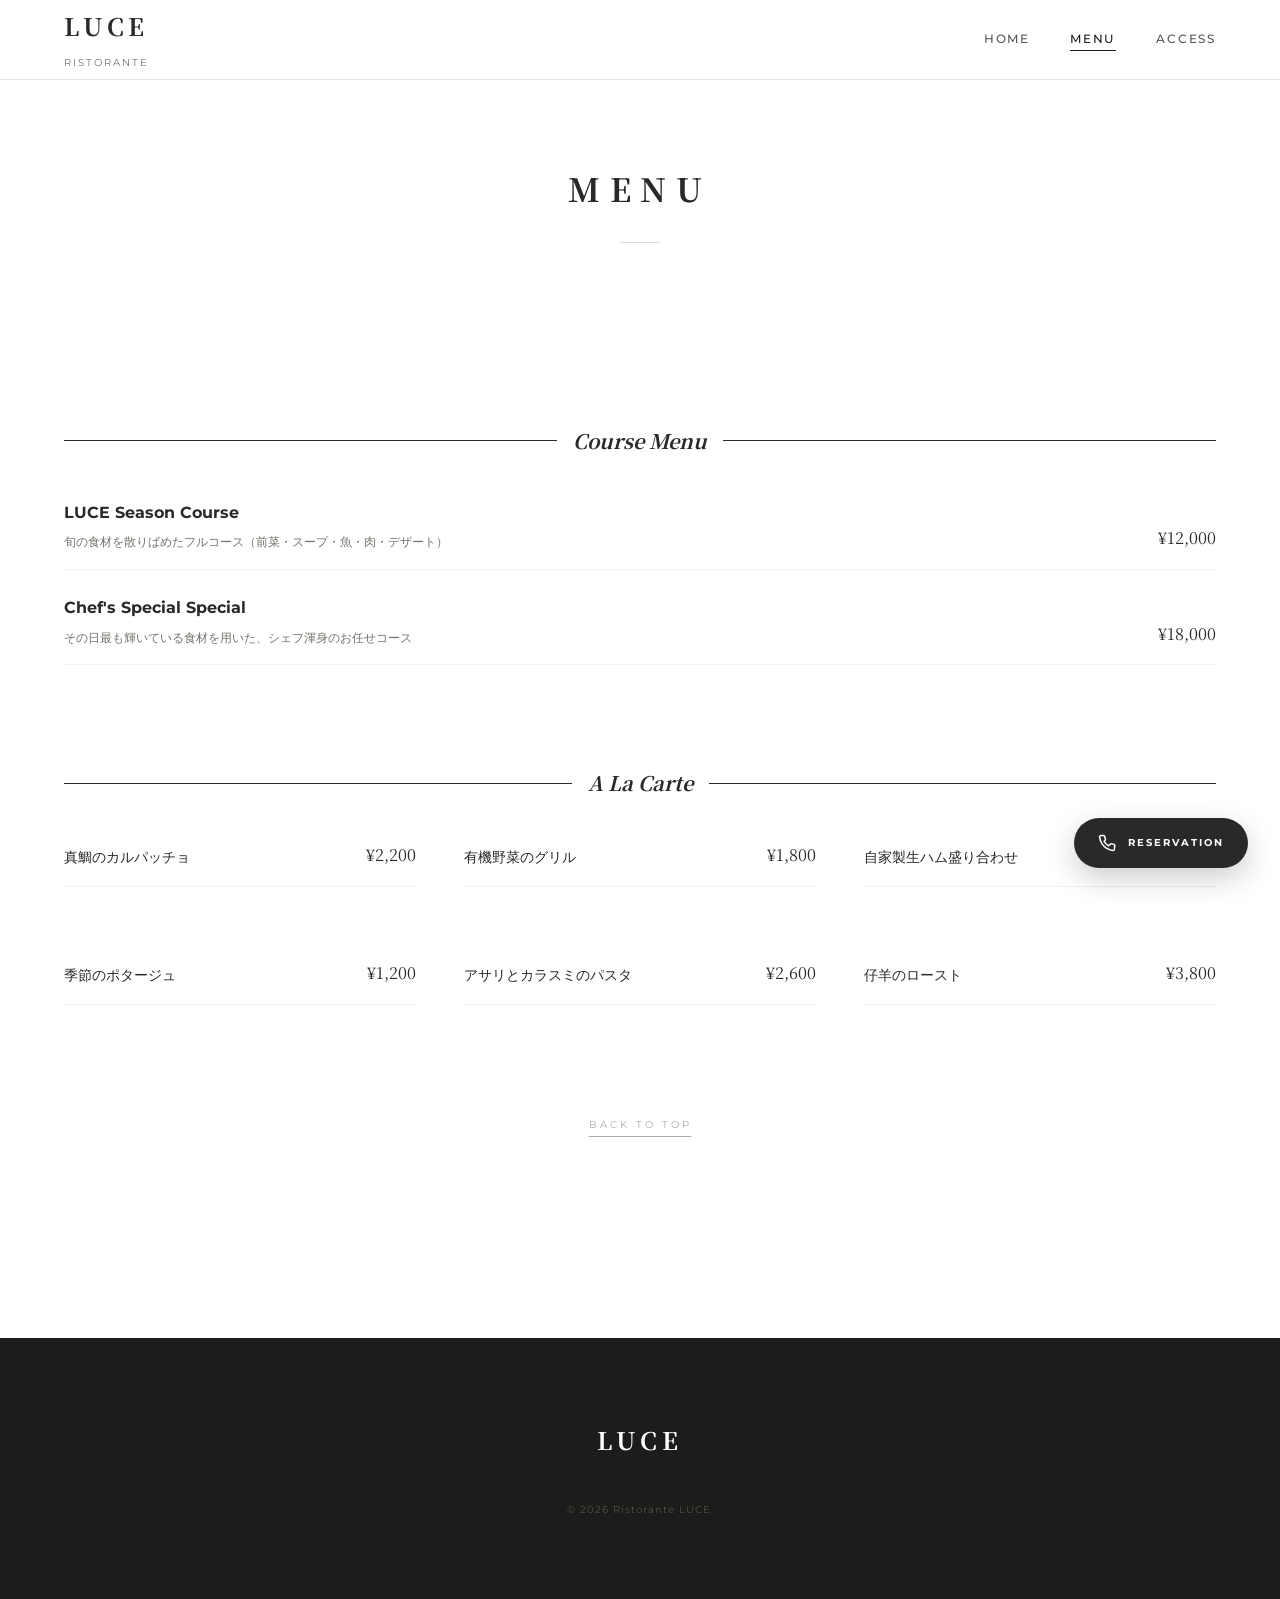
<file: menu.html>
<!DOCTYPE html>
<html lang="ja">
<head>
    <meta charset="UTF-8">
    <meta name="viewport" content="width=device-width, initial-scale=1.0">
    <title>Menu - LUCE Ristorante</title>
    <link rel="stylesheet" href="style.css">
    <link href="https://fonts.googleapis.com/css2?family=Montserrat:wght@300;400;700&family=Noto+Serif+JP:wght@400;700&display=swap" rel="stylesheet">
</head>
<body>

    <nav>
        <div class="nav-container">
            <a href="index.html" class="logo">
                <h1>LUCE</h1>
                <span>Ristorante</span>
            </a>
            <div class="nav-links">
                <a href="index.html">HOME</a>
                <a href="menu.html" class="active">MENU</a>
                <a href="index.html#access">ACCESS</a>
            </div>
            <button class="mobile-toggle" onclick="toggleMenu()">
                <svg width="24" height="24" viewBox="0 0 24 24" fill="none" stroke="currentColor" stroke-width="2"><line x1="3" y1="12" x2="21" y2="12"></line><line x1="3" y1="6" x2="21" y2="6"></line><line x1="3" y1="18" x2="21" y2="18"></line></svg>
            </button>
        </div>
        <div id="mobile-menu">
            <a href="index.html">HOME</a>
            <a href="menu.html">MENU</a>
            <a href="index.html#access" onclick="toggleMenu()">ACCESS</a>
        </div>
    </nav>

    <div class="menu-header fade-in">
        <h2 class="font-serif" style="font-size: 32px; letter-spacing: 0.3em; text-transform: uppercase;">Menu</h2>
        <div style="width: 40px; height: 1px; background: #ddd; margin: 24px auto;"></div>
    </div>

    <section class="menu-section fade-in">
        <div class="menu-category">
            <div class="line"></div>
            <h3>Course Menu</h3>
            <div class="line"></div>
        </div>
        <div class="menu-row">
            <div>
                <h4>LUCE Season Course</h4>
                <p class="menu-desc">旬の食材を散りばめたフルコース（前菜・スープ・魚・肉・デザート）</p>
            </div>
            <span>¥12,000</span>
        </div>
        <div class="menu-row">
            <div>
                <h4>Chef's Special Special</h4>
                <p class="menu-desc">その日最も輝いている食材を用いた、シェフ渾身のお任せコース</p>
            </div>
            <span>¥18,000</span>
        </div>

        <div class="menu-category" style="margin-top: 100px;">
            <div class="line"></div>
            <h3>A La Carte</h3>
            <div class="line"></div>
        </div>
        <div class="grid-3">
            <div class="menu-row"><h4 style="font-weight: normal; font-size: 14px;">真鯛のカルパッチョ</h4><span>¥2,200</span></div>
            <div class="menu-row"><h4 style="font-weight: normal; font-size: 14px;">有機野菜のグリル</h4><span>¥1,800</span></div>
            <div class="menu-row"><h4 style="font-weight: normal; font-size: 14px;">自家製生ハム盛り合わせ</h4><span>¥2,400</span></div>
            <div class="menu-row"><h4 style="font-weight: normal; font-size: 14px;">季節のポタージュ</h4><span>¥1,200</span></div>
            <div class="menu-row"><h4 style="font-weight: normal; font-size: 14px;">アサリとカラスミのパスタ</h4><span>¥2,600</span></div>
            <div class="menu-row"><h4 style="font-weight: normal; font-size: 14px;">仔羊のロースト</h4><span>¥3,800</span></div>
        </div>

        <div style="text-align: center; margin-top: 80px;">
            <a href="index.html" style="font-size: 10px; letter-spacing: 0.3em; color: #aaa; text-underline-offset: 8px;">BACK TO TOP</a>
        </div>
    </section>

    <footer>
        <h2>LUCE</h2>
        <p style="font-size: 10px; letter-spacing: 0.1em; opacity: 0.6; margin-top: 40px;">© 2026 Ristorante LUCE.</p>
    </footer>

    <a href="tel:0300000000" class="float-btn">
        <svg width="18" height="18" viewBox="0 0 24 24" fill="none" stroke="currentColor" stroke-width="2"><path d="M22 16.92v3a2 2 0 0 1-2.18 2 19.79 19.79 0 0 1-8.63-3.07 19.5 19.5 0 0 1-6-6 19.79 19.79 0 0 1-3.07-8.67A2 2 0 0 1 4.11 2h3a2 2 0 0 1 2 1.72 12.84 12.84 0 0 0 .7 2.81 2 2 0 0 1-.45 2.11L8.09 9.91a16 16 0 0 0 6 6l2.27-2.27a2 2 0 0 1 2.11-.45 12.84 12.84 0 0 0 2.81.7A2 2 0 0 1 22 16.92z"></path></svg>
        <span>RESERVATION</span>
    </a>

    <script src="script.js"></script>
</body>
</html>
</file>
<file: style.css>
/* Base Styles */
:root {
    --stone-50: #f8f8f7;
    --stone-100: #f1f1ef;
    --stone-200: #e7e7e4;
    --stone-500: #73736d;
    --stone-600: #575752;
    --stone-800: #292927;
    --stone-900: #1c1c1a;
    --serif: "Noto Serif JP", serif;
    --sans: "Montserrat", "Helvetica Neue", Arial, sans-serif;
}

* { margin: 0; padding: 0; box-sizing: border-box; }
body { font-family: var(--sans); color: var(--stone-800); background: #fff; line-height: 1.8; overflow-x: hidden; }
.font-serif { font-family: var(--serif); }

/* Navigation */
nav {
    position: fixed; top: 0; width: 100%; height: 80px;
    background: rgba(255, 255, 255, 0.95); backdrop-filter: blur(8px);
    border-bottom: 1px solid var(--stone-200); z-index: 1000;
}
.nav-container {
    max-width: 1200px; margin: 0 auto; height: 100%;
    display: flex; justify-content: space-between; align-items: center; padding: 0 24px;
}
.logo { text-align: center; text-decoration: none; color: inherit; }
.logo h1 { font-size: 24px; letter-spacing: 0.2em; font-family: var(--serif); }
.logo span { font-size: 10px; letter-spacing: 0.2em; color: var(--stone-500); text-transform: uppercase; }

.nav-links { display: flex; gap: 40px; }
.nav-links a {
    text-decoration: none; color: var(--stone-600); font-size: 12px;
    letter-spacing: 0.15em; font-weight: 500; transition: 0.3s;
}
.nav-links a.active { color: var(--stone-900); border-bottom: 1px solid var(--stone-900); }
.nav-links a:hover { color: var(--stone-900); }

.mobile-toggle { display: none; background: none; border: none; cursor: pointer; }

/* Mobile Menu */
#mobile-menu {
    display: none; position: absolute; top: 80px; left: 0; width: 100%;
    background: white; border-bottom: 1px solid var(--stone-200);
    padding: 32px 24px; flex-direction: column; gap: 24px; text-align: center;
    box-shadow: 0 10px 15px -3px rgba(0, 0, 0, 0.1);
}
#mobile-menu.active { display: flex; }
#mobile-menu a { text-decoration: none; color: var(--stone-800); letter-spacing: 0.2em; font-size: 14px; }

/* Sections */
section { padding: 100px 24px; max-width: 1200px; margin: 0 auto; }
.sec-title { text-align: center; margin-bottom: 80px; }
.sec-title h3 { font-size: 32px; font-family: var(--serif); margin-bottom: 12px; }
.sec-title p { font-size: 10px; letter-spacing: 0.2em; color: var(--stone-500); text-transform: uppercase; }

/* Hero */
.hero {
    height: 100vh; position: relative; display: flex; align-items: center; justify-content: center;
    color: white; text-align: center; overflow: hidden;
}
.hero-img { position: absolute; top: 0; left: 0; width: 100%; height: 100%; object-fit: cover; z-index: -1; }
.hero-overlay { position: absolute; top: 0; left: 0; width: 100%; height: 100%; background: rgba(0,0,0,0.4); z-index: -1; }
.hero h2 { font-size: 48px; font-family: var(--serif); letter-spacing: 0.2em; margin-bottom: 40px; }
.btn-outline {
    border: 1px solid rgba(255,255,255,0.4); background: none; color: white;
    padding: 16px 48px; font-size: 10px; letter-spacing: 0.3em; text-transform: uppercase;
    text-decoration: none; transition: 0.5s;
}
.btn-outline:hover { background: white; color: var(--stone-900); }

/* Grid */
.grid-3 { display: grid; grid-template-columns: repeat(auto-fit, minmax(300px, 1fr)); gap: 48px; }
.card { cursor: pointer; text-decoration: none; color: inherit; }
.card-img { aspect-ratio: 4/5; overflow: hidden; margin-bottom: 24px; background: var(--stone-100); }
.card-img img { width: 100%; height: 100%; object-fit: cover; transition: 1s; }
.card:hover img { transform: scale(1.1); }
.card h4 { font-family: var(--serif); font-size: 18px; margin-bottom: 4px; }
.card p { color: var(--stone-500); font-size: 14px; font-weight: 300; }

/* Info */
.bg-stone { background: var(--stone-50); max-width: 100%; }
.info-grid { display: grid; grid-template-columns: 1fr 1fr; gap: 64px; align-items: center; }
.info-item { display: flex; gap: 24px; padding-bottom: 24px; border-bottom: 1px solid var(--stone-200); margin-bottom: 24px; }
.info-item svg { color: var(--stone-500); flex-shrink: 0; }
.info-label { font-size: 10px; font-weight: bold; letter-spacing: 0.2em; margin-bottom: 8px; color: var(--stone-800); }
.info-value { font-size: 14px; color: var(--stone-600); }

/* Menu Page */
.menu-header { padding-top: 160px; text-align: center; margin-bottom: 80px; }
.menu-section { margin-bottom: 100px; }
.menu-category { display: flex; align-items: center; gap: 16px; margin-bottom: 40px; }
.menu-category div { height: 1px; background: var(--stone-800); flex: 1; }
.menu-category h3 { font-family: var(--serif); font-style: italic; font-size: 20px; }

.menu-row { display: flex; justify-content: space-between; align-items: flex-end; padding-bottom: 16px; border-bottom: 1px solid var(--stone-100); margin-bottom: 24px; }
.menu-row h4 { font-size: 16px; font-weight: bold; color: var(--stone-800); }
.menu-row span { font-family: var(--serif); color: var(--stone-800); }
.menu-desc { font-size: 12px; color: var(--stone-500); margin-top: 4px; }

/* Footer */
footer { background: var(--stone-900); color: var(--stone-500); padding: 80px 24px; text-align: center; }
footer h2 { color: white; font-family: var(--serif); letter-spacing: 0.2em; margin-bottom: 8px; }

/* Floating Button */
.float-btn {
    position: fixed; bottom: 32px; right: 32px; background: var(--stone-800); color: white;
    padding: 16px 24px; border-radius: 40px; text-decoration: none; display: flex; align-items: center; gap: 12px;
    box-shadow: 0 10px 30px rgba(0,0,0,0.2); z-index: 1100; font-size: 10px; font-weight: bold; letter-spacing: 0.2em; transition: 0.3s;
}
.float-btn:hover { background: var(--stone-900); transform: scale(1.05); }

@media (max-width: 768px) {
    .nav-links { display: none; }
    .mobile-toggle { display: block; }
    .info-grid { grid-template-columns: 1fr; }
    .hero h2 { font-size: 32px; }
    .float-btn span { display: none; }
    .float-btn { padding: 16px; border-radius: 50%; }
}

/* Animation */
.fade-in { animation: fadeIn 1s forwards; }
@keyframes fadeIn { from { opacity: 0; transform: translateY(20px); } to { opacity: 1; transform: translateY(0); } }
</file>
